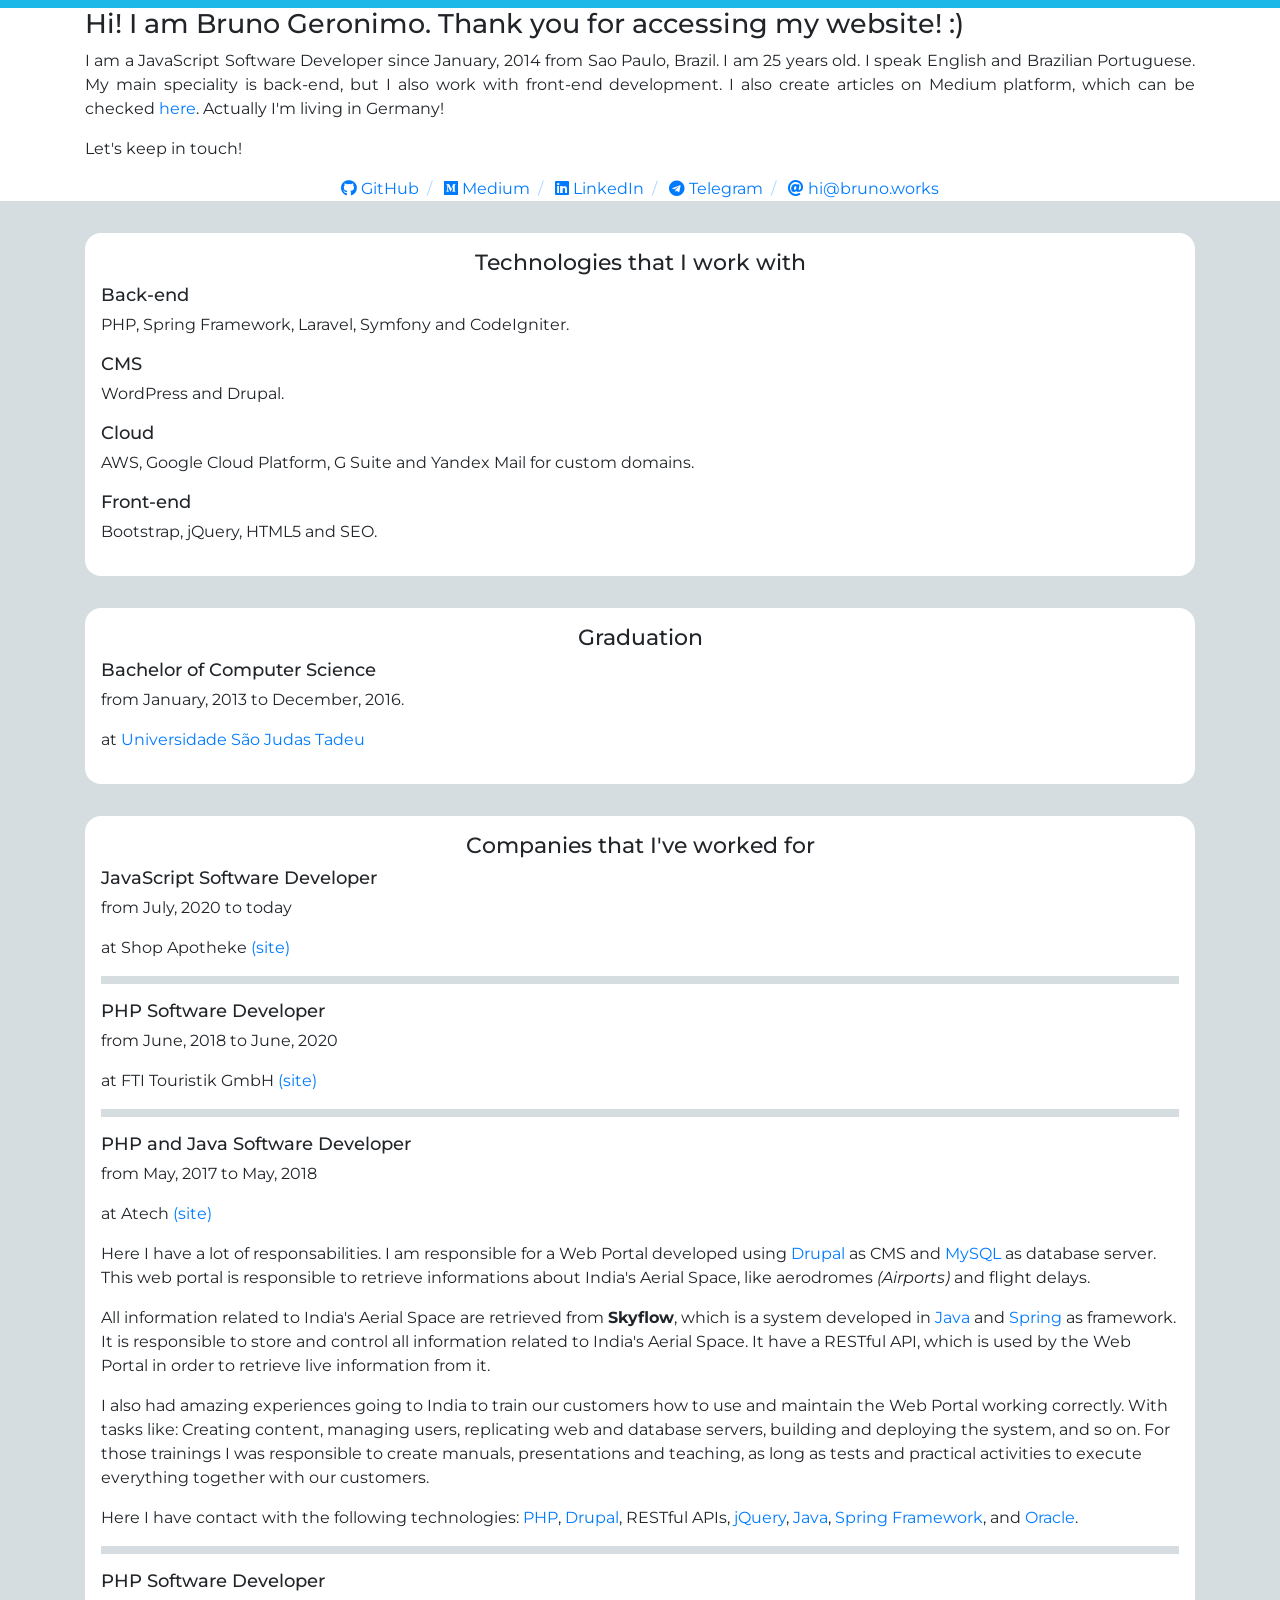
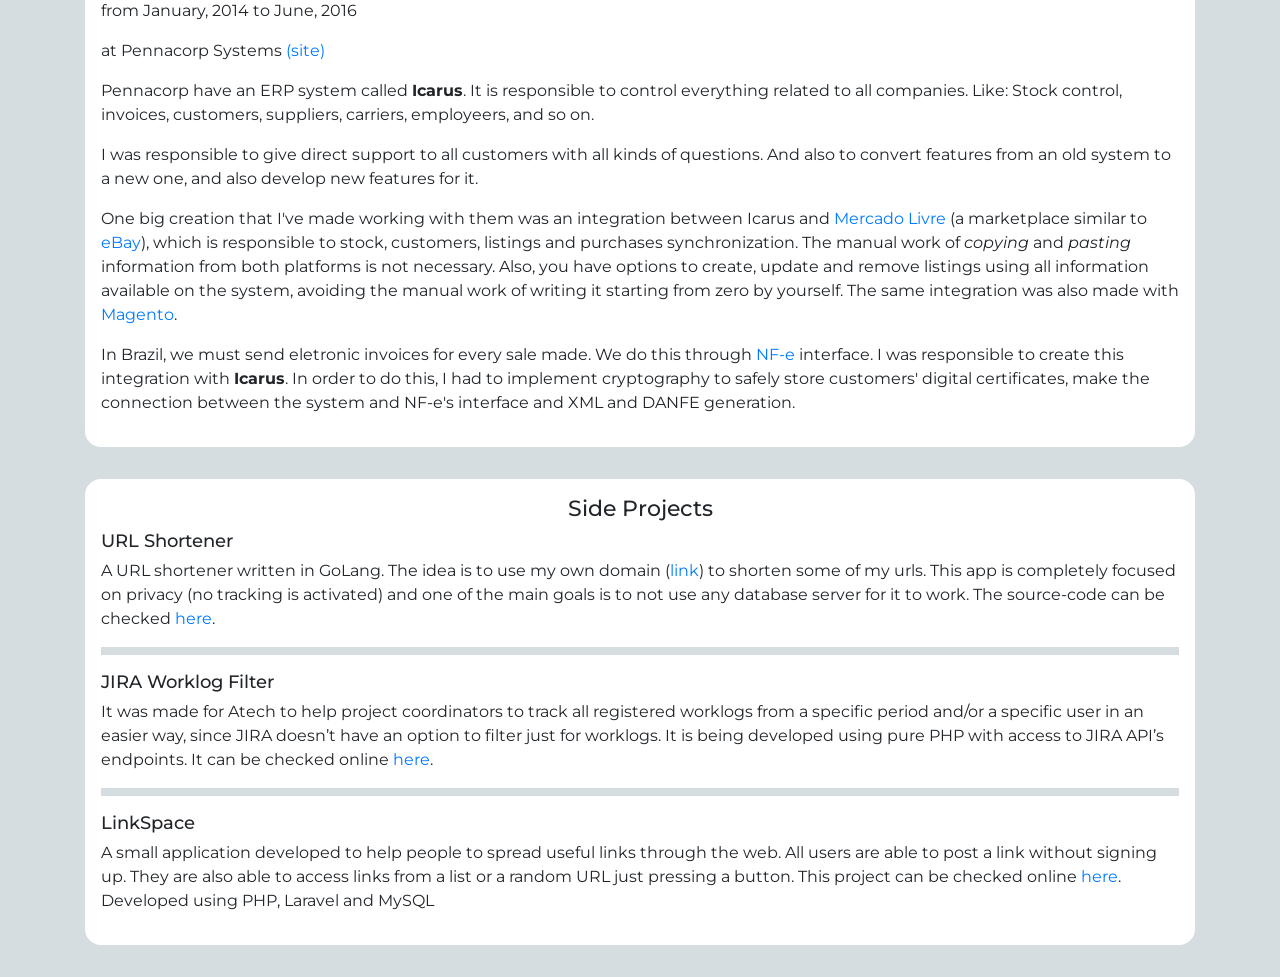
<file: index.html>
<!DOCTYPE html>
<html lang="en-us">
<head>
	<meta charset="utf-8"> 
	<title>Bruno Geronimo - PHP and Java Software Developer</title>
	<meta name="viewport" content="width=device-width, initial-scale=1">
	<meta name="description" content="Bruno Geronimo is a PHP and Java back-end developer, which also works with front-end development.">
	<meta name="keywords" content="HTML, CSS, PHP, portfolio, Java, Developer">
	<meta name="author" content="Bruno Geronimo">
	<meta property="og:title" content="Bruno Geronimo - PHP and Java Software Developer">
	<meta property="og:type" content="website">
	<meta property="og:url" content="https://bruno.works">
	<meta property="og:image" content="https://bruno.works/images/social_background.jpg">
	<link rel="stylesheet" type="text/css" href="/bootstrap/css/bootstrap.min.css">
	<link rel="stylesheet" type="text/css" href="/fontawesome/css/fontawesome-all.min.css">
	<link rel="stylesheet" type="text/css" href="/css/main.css">
</head>
<body>
	<header itemscope itemtype="https://schema.org/Person">
		<div class="top-bar"></div>
		<section class="about-me container">
			<h1>Hi! I am <span itemprop="name">Bruno</span> <span itemprop="additionalName">Geronimo</span>. Thank you for accessing my website! :)</h1>
			<p>I am a <span itemprop="jobTitle">JavaScript Software Developer</span> since <time datetime="2014-01-01">January, 2014</time> from <span itemprop="birthPlace">Sao Paulo</span>, <span itemprop="nationality">Brazil</span>. I am <span itemprop="birthDate" content="1995-09-30">25 years old</span>. I speak English and Brazilian Portuguese. My main speciality is back-end, but I also work with front-end development. I also create articles on Medium platform, which can be checked <a href="https://medium.com/@brunogeronimo" title="Bruno Geronimo - Medium" target="_blank">here</a>. Actually I'm living in Germany!</p>
		</section>
		<section class="contact-info container">
			<p>Let's keep in touch!</p>
			<nav class="container">
				<a href="https://bru.ge/github" title="GitHub" target="_blank"><i class="fab fa-github"></i> GitHub</a>
				<a href="https://bru.ge/medium" title="Medium" target="_blank"><i class="fab fa-medium"></i> Medium</a>
				<a href="https://bru.ge/in" title="LinkedIn" target="_blank"><i class="fab fa-linkedin"></i> LinkedIn</a>
				<a href="https://bru.ge/telegram" title="Telegram" target="_blank"><i class="fab fa-telegram"></i> Telegram</a>
				<a href="mailto:hi@bruno.works"><i class="fas fa-at"></i> hi@bruno.works</a>
			</nav>
		</section>
	</header>
	<div class="container">
		<section class="tecnologies">
			<h2 class="centralize">Technologies that I work with</h2>
			<h3>Back-end</h3>
			<p>PHP, Spring Framework, Laravel, Symfony and CodeIgniter.</p>
			<h3>CMS</h3>
			<p>WordPress and Drupal.</p>
			<h3>Cloud</h3>
			<p>AWS, Google Cloud Platform, G Suite and Yandex Mail for custom domains.</p>
			<h3>Front-end</h3>
			<p>Bootstrap, jQuery, HTML5 and SEO.</p>
		</section>
		<section class="graduation">
			<h2 class="centralize">Graduation</h2>
			<article>
				<h3>Bachelor of Computer Science</h3>
				<p>from <time datetime="2013-01-01">January, 2013</time> to <time datetime="2016-12-31">December, 2016</time>.</p>
				<p>at <a href="https://www.usjt.br" title="Universidade São Judas Tadeu Website" target="_blank">Universidade São Judas Tadeu</a></p>
			</article>
		</section>
		<section class="career">
			<h2 class="centralize">Companies that I've worked for</h2>
			<article itemscope itemtype="https://schema.org/EmployeeRole">
				<meta name="keywords" content="nodejs, typescript, kubernetes, devops">

				<h3 itemprop="name">JavaScript Software Developer</h3>

				<p>from <time itemprop="startDate" datetime="2020-07-01">July, 2020</time> to <time>today</time></p>

				<p itemscope itemtype="https://schema.org/Corporation">at <span itemprop="name">Shop Apotheke</span> <a href="https://www.shop-apotheke.com/" itemprop="url" title="Shop Apotheke" target="_blank">(site)</a></p>
			</article>
			<div class="separator"></div>
			<article itemscope itemtype="https://schema.org/EmployeeRole">
				<meta name="keywords" content="php, germany, tourism, symfony, kubernetes">
				
				<h3 itemprop="name">PHP Software Developer</h3>
				
				<p>from <time itemprop="startDate" datetime="2018-06-01">June, 2018</time> to <time itemprop="endDate" datetime="2020-06-30">June, 2020</time></p>
				
				<p itemscope itemtype="https://schema.org/Corporation">at <span itemprop="name">FTI Touristik GmbH</span> <a href="https://www.fti.de/" itemprop="url" title="FTI Touristik GmbH" target="_blank">(site)</a></p>
			</article>
			<div class="separator"></div>
			<article itemscope itemtype="https://schema.org/EmployeeRole">
				<meta name="keywords" content="php, java, india, spring framework, drupal, atech, restful api, mysql">
				
				<h3 itemprop="name">PHP and Java Software Developer</h3>
				
				<p>from <time itemprop="startDate" datetime="2017-05-01">May, 2017</time> to <time itemprop="endDate" datetime="2018-05-01">May, 2018</time></p>
				
				<p itemscope itemtype="https://schema.org/Corporation">at <span itemprop="name">Atech</span> <a href="https://www.atech.com.br/en/" itemprop="url" title="Atech" target="_blank">(site)</a></p>
				
				<span itemprop="description">
					<p>Here I have a lot of responsabilities. I am responsible for a Web Portal developed using <a href="https://www.drupal.org" title="Drupal" target="_blank">Drupal</a> as CMS and <a href="https://www.mysql.com" title="MySQL" target="_blank">MySQL</a> as database server. This web portal is responsible to retrieve informations about India's Aerial Space, like aerodromes <em>(Airports)</em> and flight delays.</p>
						
					<p>All information related to India's Aerial Space are retrieved from <strong>Skyflow</strong>, which is a system developed in <a href="https://www.java.com" title="Java" target="_blank">Java</a> and <a href="https://spring.io" title="Spring Framework" target="_blank">Spring</a> as framework. It is responsible to store and control all information related to India's Aerial Space. It have a RESTful API, which is used by the Web Portal in order to retrieve live information from it.</p>
						
					<p>I also had amazing experiences going to India to train our customers how to use and maintain the Web Portal working correctly. With tasks like: Creating content, managing users, replicating web and database servers, building and deploying the system, and so on. For those trainings I was responsible to create manuals, presentations and teaching, as long as tests and practical activities to execute everything together with our customers.</p>
						
					<p>Here I have contact with the following technologies: <a href="https://www.php.net" title="PHP Website" target="_blank">PHP</a>, <a href="https://www.drupal.org" title="Drupal Website" target="_blank">Drupal</a>, RESTful APIs, <a href="https://www.jquery.com" title="jQuery Website" target="_blank">jQuery</a>, <a href="https://www.java.com" title="Java Website" target="_blank">Java</a>, <a href="https://www.spring.io" title="Spring Framework Website" target="_blank">Spring Framework</a>, <a href="https://www.mysql.com" title="MySQL Website" target="_blank"></a> and <a href="https://www.oracle.com" title="Oracle Website" target="_blank">Oracle</a>.</p>
				</span>
			</article>
			<div class="separator"></div>
			<article itemscope itemtype="https://schema.org/EmployeeRole">
				<meta name="keywords" content="phṕ, aws, integrations, pennacorp, magento, mercadolivre, brazil federal revenue, mysql, git, SVN, NF-e">
				
				<h3 itemprop="name">PHP Software Developer</h3>
				
				<p>from <time itemprop="startDate" datetime="2014-01-04">January, 2014</time> to <time itemprop="endDate" datetime="2016-06-30">June, 2016</time></p>
				
				<p itemscope itemtype="https://schema.org/Corporation">at <span itemprop="name">Pennacorp Systems</span> <a href="https://www.pennacorp.com.br/" itemprop="url" title="Pennacorp Systems" target="_blank">(site)</a></p>
				
				<span itemprop="description">
					<p>Pennacorp have an ERP system called <strong>Icarus</strong>. It is responsible to control everything related to all companies. Like: Stock control, invoices, customers, suppliers, carriers, employeers, and so on.</p>

					<p>I was responsible to give direct support to all customers with all kinds of questions. And also to convert features from an old system to a new one, and also develop new features for it.</p>

					<p>One big creation that I've made working with them was an integration between Icarus and <a href="https://www.mercadolivre.com.br" title="Mercado Livre Website" target="_blank">Mercado Livre</a> (a marketplace similar to <a href="https://www.ebay.com" title="eBay Website" target="_blank">eBay</a>), which is responsible to stock, customers, listings and purchases synchronization. The manual work of <em>copying</em> and <em>pasting</em> information from both platforms is not necessary. Also, you have options to create, update and remove listings using all information available on the system, avoiding the manual work of writing it starting from zero by yourself. The same integration was also made with <a href="https://www.magento.com" title="Magento Website" target="_blank">Magento</a>.</p>

					<p>In Brazil, we must send eletronic invoices for every sale made. We do this through <a href="http://www.nfe.fazenda.gov.br/portal/principal.aspx" title="Brazil's NF-e Website" target="_blank">NF-e</a> interface. I was responsible to create this integration with <strong>Icarus</strong>. In order to do this, I had to implement cryptography to safely store customers' digital certificates, make the connection between the system and NF-e's interface and XML and DANFE generation.</p>
				</span>
			</article>
		</section>
		<section class="side-projects">
			<h2 class="centralize">Side Projects</h2>
			<article itemscope itemtype="https://schema.org/SoftwareSourceCode">
				<meta itemprop="author" content="Bruno Geronimo">

				<h3 itemprop="name">URL Shortener</h3>

				<p itemprop="about">A URL shortener written in GoLang. The idea is to use my own domain (<a href="https://bru.ge" target="_blank">link</a>) to shorten some of my urls. This app is completely focused on privacy (no tracking is activated) and one of the main goals is to not use any database server for it to work. The source-code can be checked <a itemprop="codeRepository" href="https://bru.ge/p/urlshortener" title="URL Shortener source-code" target="_blank">here</a>.</p>
			</article>
			<div class="separator"></div>
			<article itemscope itemtype="https://schema.org/SoftwareSourceCode">
				<meta itemprop="author" content="Bruno Geronimo">

				<h3 itemprop="name">JIRA Worklog Filter</h3>
				
				<p itemprop="about">It was made for Atech to help project coordinators to track all registered worklogs from a specific period and/or a specific user in an easier way, since JIRA doesn’t have an option to filter just for worklogs. It is being developed using pure PHP with access to JIRA API’s endpoints. It can be checked online <a itemprop="codeRepository" href="https://bru.ge/p/jiraworklog" title="JIRA Worklog Report Generator" target="_blank">here</a>.</p>
			</article>
			<div class="separator"></div>
			<article itemscope itemtype="https://schema.org/SoftwareSourceCode">
				<meta itemprop="author" content="Bruno Geronimo">
				
				<h3 itemprop="name">LinkSpace</h3>
				
				<p itemprop="about">A small application developed to help people to spread useful links through the web. All users are able to post a link without signing up. They are also able to access links from a list or a random URL just pressing a button. This project can be checked online <a itemprop="codeRepository" href="https://bru.ge/p/linkspace" target="_blank" title="LinkSpace Website">here</a>. Developed using PHP, Laravel and MySQL</p>
			</article>
		</section>
	</div>
</body>
</html>
</file>
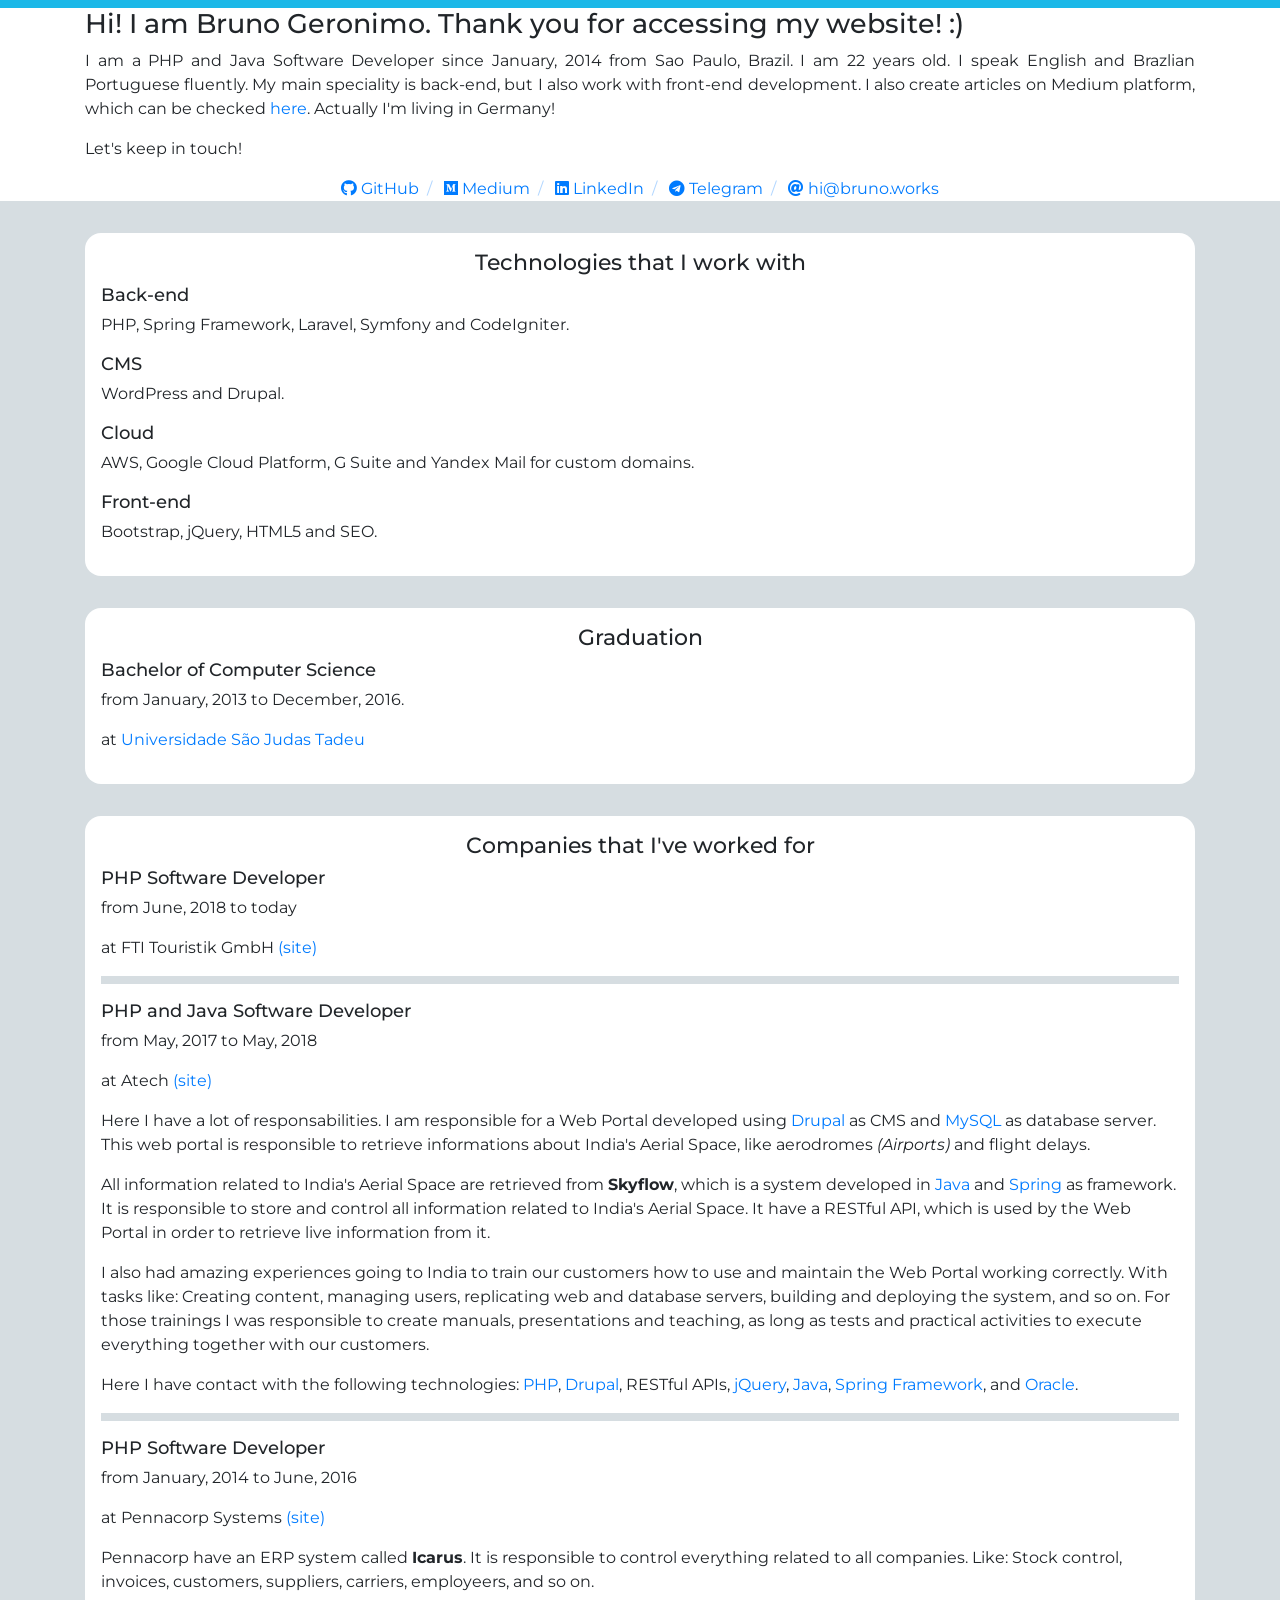
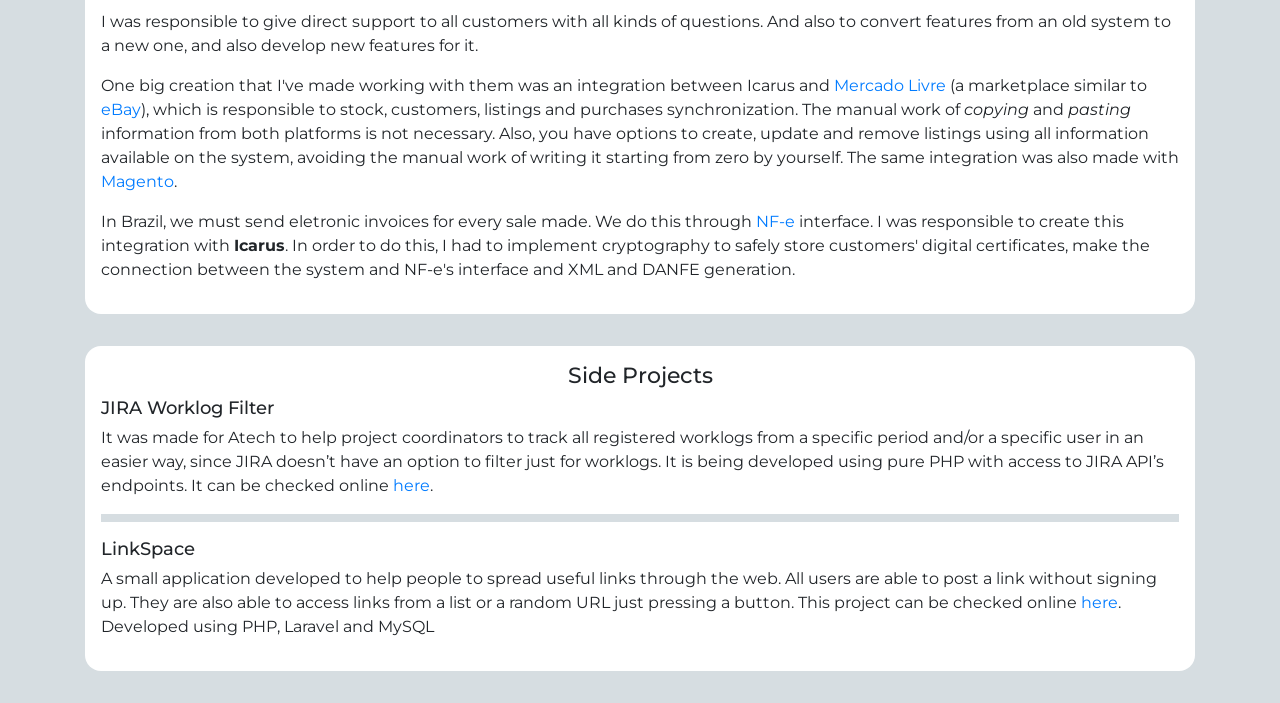
<file: old/index.html>
<!DOCTYPE html>
<html lang="en-us">
<head>
	<meta charset="utf-8"> 
	<title>Bruno Geronimo - PHP and Java Software Developer</title>
	<meta name="viewport" content="width=device-width, initial-scale=1">
	<meta name="description" content="Bruno Geronimo is a PHP and Java back-end developer, which also works with front-end development.">
	<meta name="keywords" content="HTML, CSS, PHP, portfolio, Java, Developer">
	<meta name="author" content="Bruno Geronimo">
	<meta property="og:title" content="Bruno Geronimo - PHP and Java Software Developer">
	<meta property="og:type" content="website">
	<meta property="og:url" content="https://bruno.works">
	<meta property="og:image" content="https://bruno.works/images/social_background.jpg">
	<link rel="stylesheet" type="text/css" href="/bootstrap/css/bootstrap.min.css">
	<link rel="stylesheet" type="text/css" href="/fontawesome/css/fontawesome-all.min.css">
	<link rel="stylesheet" type="text/css" href="/css/main.css">
</head>
<body>
	<header itemscope itemtype="https://schema.org/Person">
		<div class="top-bar"></div>
		<section class="about-me container">
			<h1>Hi! I am <span itemprop="name">Bruno</span> <span itemprop="additionalName">Geronimo</span>. Thank you for accessing my website! :)</h1>
			<p>I am a <span itemprop="jobTitle">PHP and Java Software Developer</span> since <time datetime="2014-01-01">January, 2014</time> from <span itemprop="birthPlace">Sao Paulo</span>, <span itemprop="nationality">Brazil</span>. I am <span itemprop="birthDate" content="1995-09-30">22 years old</span>. I speak English and Brazlian Portuguese fluently. My main speciality is back-end, but I also work with front-end development. I also create articles on Medium platform, which can be checked <a href="https://medium.com/@brunogeronimo" title="Bruno Geronimo - Medium" target="_blank">here</a>. Actually I'm living in Germany!</p>
		</section>
		<section class="contact-info container">
			<p>Let's keep in touch!</p>
			<nav class="container">
				<a href="https://github.com/brunogeronimo" title="GitHub" target="_blank"><i class="fab fa-github"></i> GitHub</a>
				<a href="https://medium.com/@brunogeronimo" title="Medium" target="_blank"><i class="fab fa-medium"></i> Medium</a>
				<a href="https://www.linkedin.com/in/brunogeronimo/en" title="LinkedIn" target="_blank"><i class="fab fa-linkedin"></i> LinkedIn</a>
				<a href="http://t.me/brunogeronimo" title="Telegram" target="_blank"><i class="fab fa-telegram"></i> Telegram</a>
				<a href="mailto:hi@bruno.works"><i class="fas fa-at"></i> hi@bruno.works</a>
			</nav>
		</section>
	</header>
	<div class="container">
		<section class="tecnologies">
			<h2 class="centralize">Technologies that I work with</h2>
			<h3>Back-end</h3>
			<p>PHP, Spring Framework, Laravel, Symfony and CodeIgniter.</p>
			<h3>CMS</h3>
			<p>WordPress and Drupal.</p>
			<h3>Cloud</h3>
			<p>AWS, Google Cloud Platform, G Suite and Yandex Mail for custom domains.</p>
			<h3>Front-end</h3>
			<p>Bootstrap, jQuery, HTML5 and SEO.</p>
		</section>
		<section class="graduation">
			<h2 class="centralize">Graduation</h2>
			<article>
				<h3>Bachelor of Computer Science</h3>
				<p>from <time datetime="01-01-2013">January, 2013</time> to <time datetime="2016-12-14">December, 2016</time>.</p>
				<p>at <a href="https://www.usjt.br" title="Universidade São Judas Tadeu Website" target="_blank">Universidade São Judas Tadeu</a></p>
			</article>
		</section>
		<section class="career">
			<h2 class="centralize">Companies that I've worked for</h2>
			<article itemscope itemtype="https://schema.org/EmployeeRole">
				<meta name="keywords" content="php, germany, tourism, symfony, kubernetes">
				
				<h3 itemprop="name">PHP Software Developer</h3>
				
				<p>from <time itemprop="startDate" datetime="01-05-2017">June, 2018</time> to <time>today</time></p>
				
				<p itemscope itemtype="https://schema.org/Corporation">at <span itemprop="name">FTI Touristik GmbH</span> <a href="https://www.fti.de/" itemprop="url" title="FTI Touristik GmbH" target="_blank">(site)</a></p>
			</article>
			<div class="separator"></div>
			<article itemscope itemtype="https://schema.org/EmployeeRole">
				<meta name="keywords" content="php, java, india, spring framework, drupal, atech, restful api, mysql">
				
				<h3 itemprop="name">PHP and Java Software Developer</h3>
				
				<p>from <time itemprop="startDate" datetime="01-05-2017">May, 2017</time> to <time itemprop="endDate" datetime="01-05-2018">May, 2018</time></p>
				
				<p itemscope itemtype="https://schema.org/Corporation">at <span itemprop="name">Atech</span> <a href="https://www.atech.com.br/en/" itemprop="url" title="Atech" target="_blank">(site)</a></p>
				
				<span itemprop="description">
					<p>Here I have a lot of responsabilities. I am responsible for a Web Portal developed using <a href="https://www.drupal.org" title="Drupal" target="_blank">Drupal</a> as CMS and <a href="https://www.mysql.com" title="MySQL" target="_blank">MySQL</a> as database server. This web portal is responsible to retrieve informations about India's Aerial Space, like aerodromes <em>(Airports)</em> and flight delays.</p>
						
					<p>All information related to India's Aerial Space are retrieved from <strong>Skyflow</strong>, which is a system developed in <a href="https://www.java.com" title="Java" target="_blank">Java</a> and <a href="https://spring.io" title="Spring Framework" target="_blank">Spring</a> as framework. It is responsible to store and control all information related to India's Aerial Space. It have a RESTful API, which is used by the Web Portal in order to retrieve live information from it.</p>
						
					<p>I also had amazing experiences going to India to train our customers how to use and maintain the Web Portal working correctly. With tasks like: Creating content, managing users, replicating web and database servers, building and deploying the system, and so on. For those trainings I was responsible to create manuals, presentations and teaching, as long as tests and practical activities to execute everything together with our customers.</p>
						
					<p>Here I have contact with the following technologies: <a href="https://www.php.net" title="PHP Website" target="_blank">PHP</a>, <a href="https://www.drupal.org" title="Drupal Website" target="_blank">Drupal</a>, RESTful APIs, <a href="https://www.jquery.com" title="jQuery Website" target="_blank">jQuery</a>, <a href="https://www.java.com" title="Java Website" target="_blank">Java</a>, <a href="https://www.spring.io" title="Spring Framework Website" target="_blank">Spring Framework</a>, <a href="https://www.mysql.com" title="MySQL Website" target="_blank"></a> and <a href="https://www.oracle.com" title="Oracle Website" target="_blank">Oracle</a>.</p>
				</span>
			</article>
			<div class="separator"></div>
			<article itemscope itemtype="https://schema.org/EmployeeRole">
				<meta name="keywords" content="phṕ, aws, integrations, pennacorp, magento, mercadolivre, brazil federal revenue, mysql, git, SVN, NF-e">
				
				<h3 itemprop="name">PHP Software Developer</h3>
				
				<p>from <time itemprop="startDate" datetime="04-01-2014">January, 2014</time> to <time itemprop="endDate" datetime="2016-06-30">June, 2016</time></p>
				
				<p itemscope itemtype="https://schema.org/Corporation">at <span itemprop="name">Pennacorp Systems</span> <a href="https://www.pennacorp.com.br/" itemprop="url" title="Pennacorp Systems" target="_blank">(site)</a></p>
				
				<span itemprop="description">
					<p>Pennacorp have an ERP system called <strong>Icarus</strong>. It is responsible to control everything related to all companies. Like: Stock control, invoices, customers, suppliers, carriers, employeers, and so on.</p>

					<p>I was responsible to give direct support to all customers with all kinds of questions. And also to convert features from an old system to a new one, and also develop new features for it.</p>

					<p>One big creation that I've made working with them was an integration between Icarus and <a href="https://www.mercadolivre.com.br" title="Mercado Livre Website" target="_blank">Mercado Livre</a> (a marketplace similar to <a href="https://www.ebay.com" title="eBay Website" target="_blank">eBay</a>), which is responsible to stock, customers, listings and purchases synchronization. The manual work of <em>copying</em> and <em>pasting</em> information from both platforms is not necessary. Also, you have options to create, update and remove listings using all information available on the system, avoiding the manual work of writing it starting from zero by yourself. The same integration was also made with <a href="https://www.magento.com" title="Magento Website" target="_blank">Magento</a>.</p>

					<p>In Brazil, we must send eletronic invoices for every sale made. We do this through <a href="http://www.nfe.fazenda.gov.br/portal/principal.aspx" title="Brazil's NF-e Website" target="_blank">NF-e</a> interface. I was responsible to create this integration with <strong>Icarus</strong>. In order to do this, I had to implement cryptography to safely store customers' digital certificates, make the connection between the system and NF-e's interface and XML and DANFE generation.</p>
				</span>
			</article>
		</section>
		<section class="side-projects">
			<h2 class="centralize">Side Projects</h2>
			<article itemscope itemtype="https://schema.org/SoftwareSourceCode">
				<meta itemprop="author" content="Bruno Geronimo">

				<h3 itemprop="name">JIRA Worklog Filter</h3>
				
				<p itemprop="about">It was made for Atech to help project coordinators to track all registered worklogs from a specific period and/or a specific user in an easier way, since JIRA doesn’t have an option to filter just for worklogs. It is being developed using pure PHP with access to JIRA API’s endpoints. It can be checked online <a itemprop="codeRepository" href="https://goo.gl/fG1K5B" title="JIRA Worklog Report Generator" target="_blank">here</a>.</p>
			</article>
			<div class="separator"></div>
			<article itemscope itemtype="https://schema.org/SoftwareSourceCode">
				<meta itemprop="author" content="Bruno Geronimo">
				
				<h3 itemprop="name">LinkSpace</h3>
				
				<p itemprop="about">A small application developed to help people to spread useful links through the web. All users are able to post a link without signing up. They are also able to access links from a list or a random URL just pressing a button. This project can be checked online <a itemprop="codeRepository" href="https://goo.gl/ZB51Ak" target="_blank" title="LinkSpace Website">here</a>. Developed using PHP, Laravel and MySQL</p>
			</article>
		</section>
	</div>
</body>
</html>
</file>
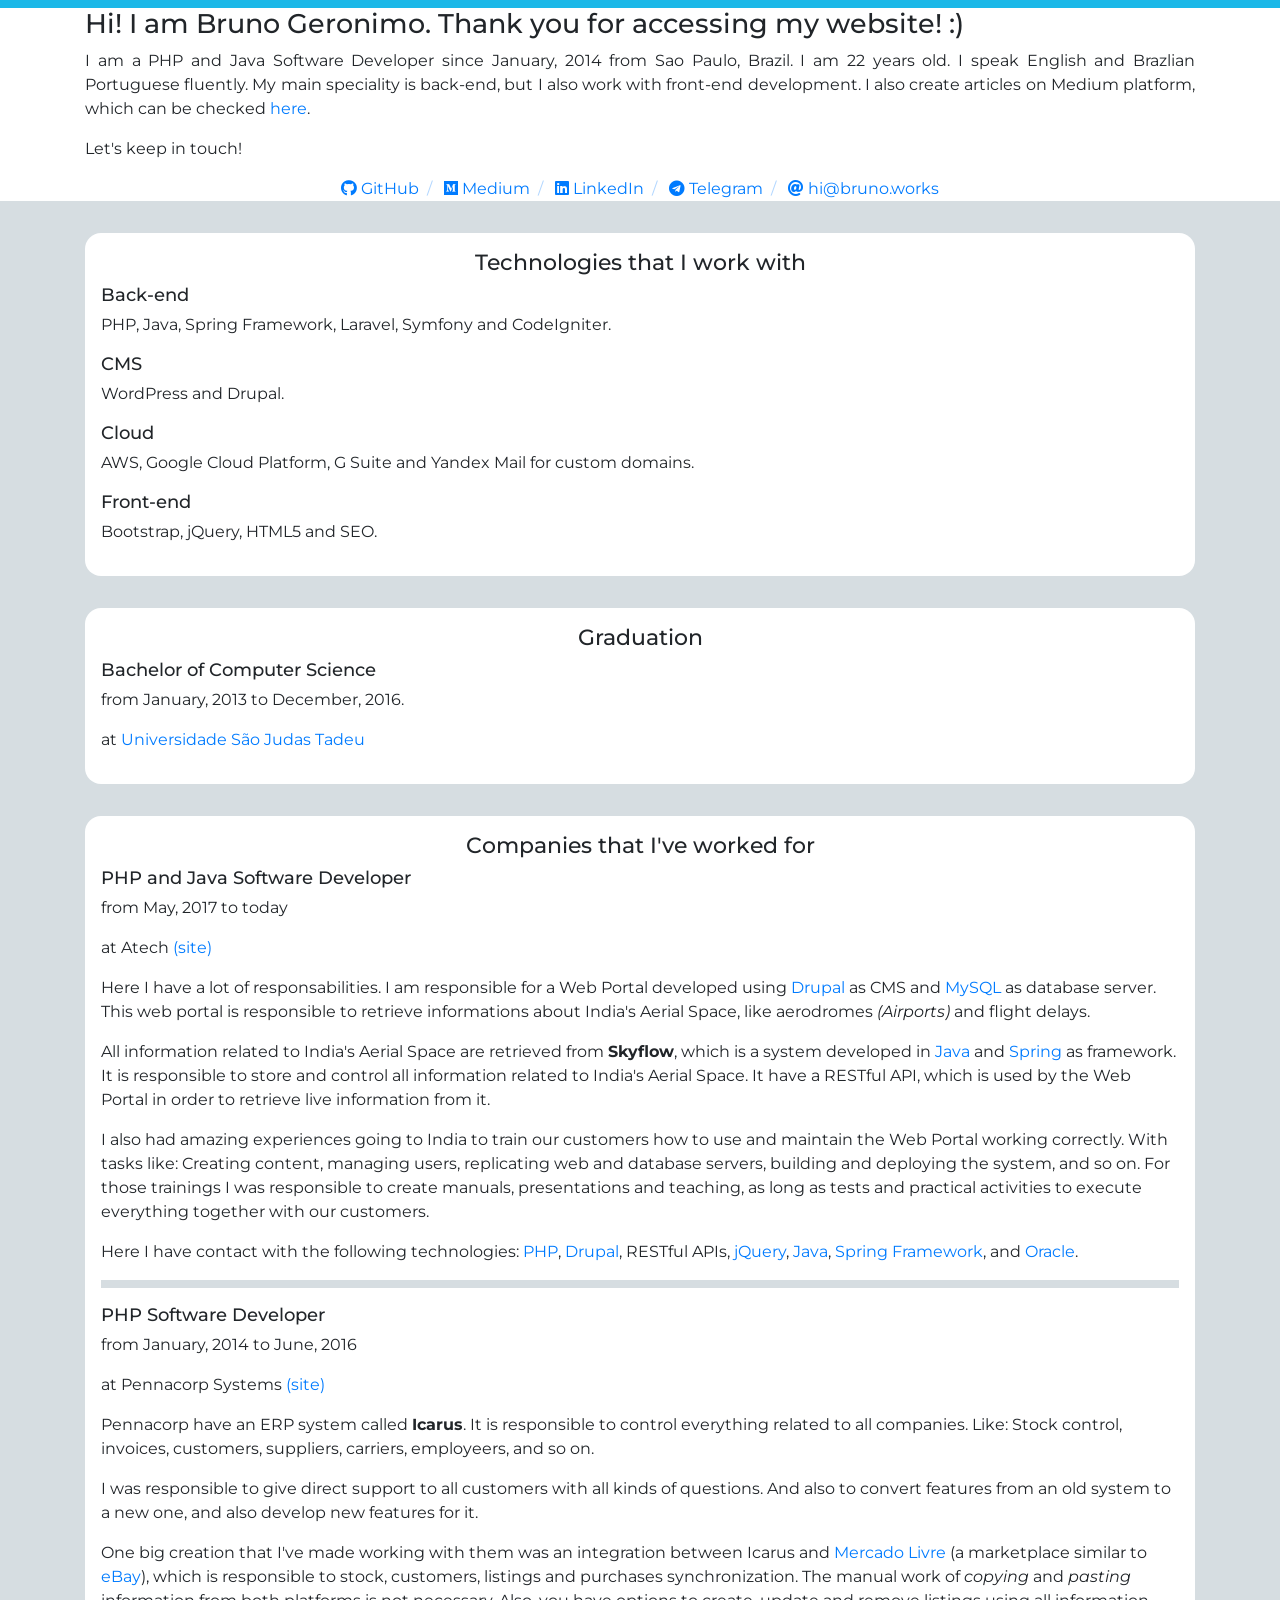
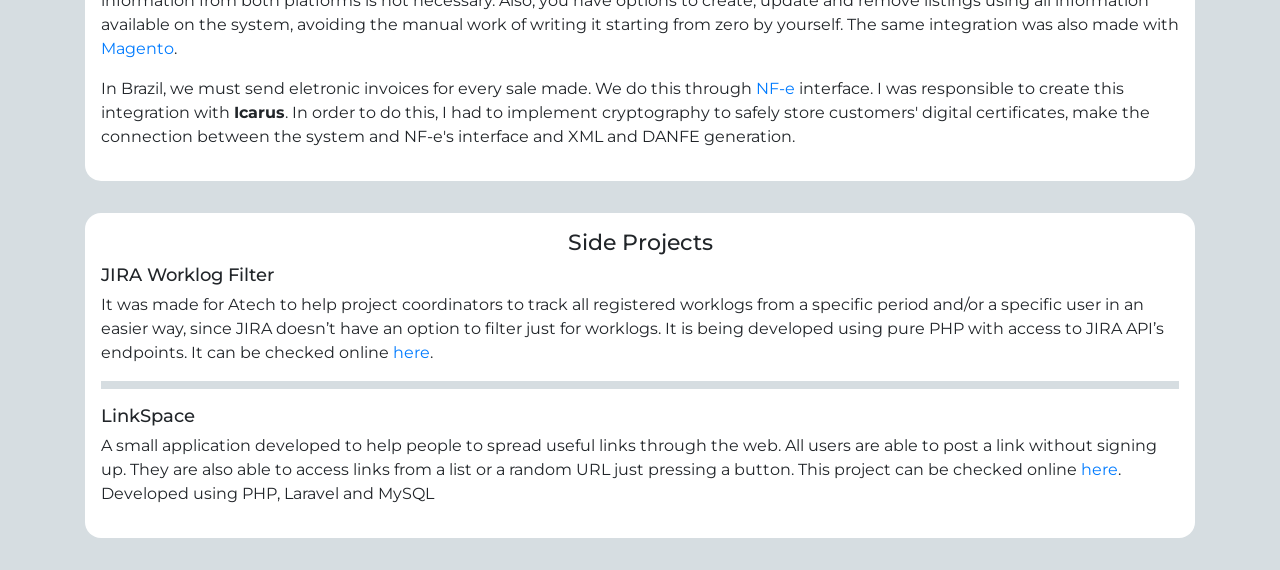
<file: site/public/index.html>
<!DOCTYPE html>
<html lang="en-us">
<head>
	<meta charset="utf-8"> 
	<title>Bruno Geronimo - PHP and Java Software Developer</title>
	<meta name="viewport" content="width=device-width, initial-scale=1">
	<meta name="description" content="Bruno Geronimo is a PHP and Java back-end developer, which also works with front-end development.">
	<meta name="keywords" content="HTML, CSS, PHP, portfolio, Java, Developer">
	<meta name="author" content="Bruno Geronimo">
	<meta property="og:title" content="Bruno Geronimo - PHP and Java Software Developer">
	<meta property="og:type" content="website">
	<meta property="og:url" content="https://bruno.works">
	<meta property="og:image" content="https://bruno.works/images/social_background.jpg">
	<link rel="stylesheet" type="text/css" href="/bootstrap/css/bootstrap.min.css">
	<link rel="stylesheet" type="text/css" href="/fontawesome/css/fontawesome-all.min.css">
	<link rel="stylesheet" type="text/css" href="/css/main.css">
</head>
<body>
	<header itemscope itemtype="https://schema.org/Person">
		<div class="top-bar"></div>
		<section class="about-me container">
			<h1>Hi! I am <span itemprop="name">Bruno</span> <span itemprop="additionalName">Geronimo</span>. Thank you for accessing my website! :)</h1>
			<p>I am a <span itemprop="jobTitle">PHP and Java Software Developer</span> since <time datetime="2014-01-01">January, 2014</time> from <span itemprop="birthPlace">Sao Paulo</span>, <span itemprop="nationality">Brazil</span>. I am <span itemprop="birthDate" content="1995-09-30">22 years old</span>. I speak English and Brazlian Portuguese fluently. My main speciality is back-end, but I also work with front-end development. I also create articles on Medium platform, which can be checked <a href="https://medium.com/@brunogeronimo" title="Bruno Geronimo - Medium" target="_blank">here</a>.</p>
		</section>
		<section class="contact-info container">
			<p>Let's keep in touch!</p>
			<nav class="container">
				<a href="https://github.com/brunogeronimo" title="GitHub" target="_blank"><i class="fab fa-github"></i> GitHub</a>
				<a href="https://medium.com/@brunogeronimo" title="Medium" target="_blank"><i class="fab fa-medium"></i> Medium</a>
				<a href="https://www.linkedin.com/in/brunogeronimo/en" title="LinkedIn" target="_blank"><i class="fab fa-linkedin"></i> LinkedIn</a>
				<a href="http://t.me/brunogeronimo" title="Telegram" target="_blank"><i class="fab fa-telegram"></i> Telegram</a>
				<a href="mailto:hi@bruno.works"><i class="fas fa-at"></i> hi@bruno.works</a>
			</nav>
		</section>
	</header>
	<div class="container">
		<section class="tecnologies">
			<h2 class="centralize">Technologies that I work with</h2>
			<h3>Back-end</h3>
			<p>PHP, Java, Spring Framework, Laravel, Symfony and CodeIgniter.</p>
			<h3>CMS</h3>
			<p>WordPress and Drupal.</p>
			<h3>Cloud</h3>
			<p>AWS, Google Cloud Platform, G Suite and Yandex Mail for custom domains.</p>
			<h3>Front-end</h3>
			<p>Bootstrap, jQuery, HTML5 and SEO.</p>
		</section>
		<section class="graduation">
			<h2 class="centralize">Graduation</h2>
			<article>
				<h3>Bachelor of Computer Science</h3>
				<p>from <time datetime="01-01-2013">January, 2013</time> to <time datetime="2016-12-14">December, 2016</time>.</p>
				<p>at <a href="https://www.usjt.br" title="Universidade São Judas Tadeu Website" target="_blank">Universidade São Judas Tadeu</a></p>
			</article>
		</section>
		<section class="career">
			<h2 class="centralize">Companies that I've worked for</h2>
			<article itemscope itemtype="https://schema.org/EmployeeRole">
				<meta name="keywords" content="php, java, india, spring framework, drupal, atech, restful api, mysql">
				
				<h3 itemprop="name">PHP and Java Software Developer</h3>
				
				<p>from <time itemprop="startDate" datetime="01-05-2017">May, 2017</time> to <time>today</time></p>
				
				<p itemscope itemtype="https://schema.org/Corporation">at <span itemprop="name">Atech</span> <a href="https://www.atech.com.br/en/" itemprop="url" title="Atech" target="_blank">(site)</a></p>
				
				<span itemprop="description">
					<p>Here I have a lot of responsabilities. I am responsible for a Web Portal developed using <a href="https://www.drupal.org" title="Drupal" target="_blank">Drupal</a> as CMS and <a href="https://www.mysql.com" title="MySQL" target="_blank">MySQL</a> as database server. This web portal is responsible to retrieve informations about India's Aerial Space, like aerodromes <em>(Airports)</em> and flight delays.</p>
						
					<p>All information related to India's Aerial Space are retrieved from <strong>Skyflow</strong>, which is a system developed in <a href="https://www.java.com" title="Java" target="_blank">Java</a> and <a href="https://spring.io" title="Spring Framework" target="_blank">Spring</a> as framework. It is responsible to store and control all information related to India's Aerial Space. It have a RESTful API, which is used by the Web Portal in order to retrieve live information from it.</p>
						
					<p>I also had amazing experiences going to India to train our customers how to use and maintain the Web Portal working correctly. With tasks like: Creating content, managing users, replicating web and database servers, building and deploying the system, and so on. For those trainings I was responsible to create manuals, presentations and teaching, as long as tests and practical activities to execute everything together with our customers.</p>
						
					<p>Here I have contact with the following technologies: <a href="https://www.php.net" title="PHP Website" target="_blank">PHP</a>, <a href="https://www.drupal.org" title="Drupal Website" target="_blank">Drupal</a>, RESTful APIs, <a href="https://www.jquery.com" title="jQuery Website" target="_blank">jQuery</a>, <a href="https://www.java.com" title="Java Website" target="_blank">Java</a>, <a href="https://www.spring.io" title="Spring Framework Website" target="_blank">Spring Framework</a>, <a href="https://www.mysql.com" title="MySQL Website" target="_blank"></a> and <a href="https://www.oracle.com" title="Oracle Website" target="_blank">Oracle</a>.</p>
				</span>
			</article>
			<div class="separator"></div>
			<article itemscope itemtype="https://schema.org/EmployeeRole">
				<meta name="keywords" content="phṕ, aws, integrations, pennacorp, magento, mercadolivre, brazil federal revenue, mysql, git, SVN, NF-e">
				
				<h3 itemprop="name">PHP Software Developer</h3>
				
				<p>from <time itemprop="startDate" datetime="04-01-2014">January, 2014</time> to <time itemprop="endDate" datetime="2016-06-30">June, 2016</time></p>
				
				<p itemscope itemtype="https://schema.org/Corporation">at <span itemprop="name">Pennacorp Systems</span> <a href="https://www.pennacorp.com.br/" itemprop="url" title="Pennacorp Systems" target="_blank">(site)</a></p>
				
				<span itemprop="description">
					<p>Pennacorp have an ERP system called <strong>Icarus</strong>. It is responsible to control everything related to all companies. Like: Stock control, invoices, customers, suppliers, carriers, employeers, and so on.</p>

					<p>I was responsible to give direct support to all customers with all kinds of questions. And also to convert features from an old system to a new one, and also develop new features for it.</p>

					<p>One big creation that I've made working with them was an integration between Icarus and <a href="https://www.mercadolivre.com.br" title="Mercado Livre Website" target="_blank">Mercado Livre</a> (a marketplace similar to <a href="https://www.ebay.com" title="eBay Website" target="_blank">eBay</a>), which is responsible to stock, customers, listings and purchases synchronization. The manual work of <em>copying</em> and <em>pasting</em> information from both platforms is not necessary. Also, you have options to create, update and remove listings using all information available on the system, avoiding the manual work of writing it starting from zero by yourself. The same integration was also made with <a href="https://www.magento.com" title="Magento Website" target="_blank">Magento</a>.</p>

					<p>In Brazil, we must send eletronic invoices for every sale made. We do this through <a href="http://www.nfe.fazenda.gov.br/portal/principal.aspx" title="Brazil's NF-e Website" target="_blank">NF-e</a> interface. I was responsible to create this integration with <strong>Icarus</strong>. In order to do this, I had to implement cryptography to safely store customers' digital certificates, make the connection between the system and NF-e's interface and XML and DANFE generation.</p>
				</span>
			</article>
		</section>
		<section class="side-projects">
			<h2 class="centralize">Side Projects</h2>
			<article itemscope itemtype="https://schema.org/SoftwareSourceCode">
				<meta itemprop="author" content="Bruno Geronimo">

				<h3 itemprop="name">JIRA Worklog Filter</h3>
				
				<p itemprop="about">It was made for Atech to help project coordinators to track all registered worklogs from a specific period and/or a specific user in an easier way, since JIRA doesn’t have an option to filter just for worklogs. It is being developed using pure PHP with access to JIRA API’s endpoints. It can be checked online <a itemprop="codeRepository" href="https://goo.gl/fG1K5B" title="JIRA Worklog Report Generator" target="_blank">here</a>.</p>
			</article>
			<div class="separator"></div>
			<article itemscope itemtype="https://schema.org/SoftwareSourceCode">
				<meta itemprop="author" content="Bruno Geronimo">
				
				<h3 itemprop="name">LinkSpace</h3>
				
				<p itemprop="about">A small application developed to help people to spread useful links through the web. All users are able to post a link without signing up. They are also able to access links from a list or a random URL just pressing a button. This project can be checked online <a itemprop="codeRepository" href="https://goo.gl/ZB51Ak" target="_blank" title="LinkSpace Website">here</a>. Developed using PHP, Laravel and MySQL</p>
			</article>
		</section>
	</div>
</body>
</html>
</file>
<file: css/main.css>
@import url('https://fonts.googleapis.com/css?family=Montserrat');

body{
	background-color: #D6DDE1;
    font-family: 'Montserrat', sans-serif;
}

header{
	background-color: #FFFFFF;
	min-height: 11em;
}

header section{
	margin: 0;
	padding: 0;
}

header nav a:not(:last-child):after{
	content: '/';
	margin: 0.5em;
	opacity: 0.3;
}

section{
	background-color: #FFFFFF;
	margin-top: 2em;
	margin-bottom: 2em;
	min-height: 4em;
	border-radius: 1em;
	padding-left: 1em;
	padding-right: 1em;
	padding-top: 1em;
	padding-bottom: 1em;
}

h1{
	font-size: 1.7em;
}

h2{
	font-size: 1.4em;
}

h3{
	font-size: 1.1em;
}

h4{
	font-size: 1em;
}

@media screen and (max-width: 768px) {
	h1, h2{
		font-weight: bold;
	}
	h1{
		font-size: 1.2em;
	}

	h2{
		font-size: 1.0em;
	}

	h3{
		font-size: 0.8em;
	}

	h4{
		font-size: 0.6em;
	}

	header nav a:not(:last-child):after{
		content: '';
		margin: 0;
		opacity: 0;
	}
}

.contact-info nav{
	text-align: center;
}

.about-me p{
	text-align: justify;
}

.top-bar{
	height: 0.5em;
	background-color: #1BB8E8;	
}

.separator{
	height: 0.5em;
	background-color: #D6DDE1;
	margin-top: 1em;
	margin-bottom: 1em;
}

.top-border-dotted{
	border-style: dotted none none none;
	margin-bottom: 1em;
	padding-top: 1em;
}

.centralize{
	text-align: center;
}
</file>
